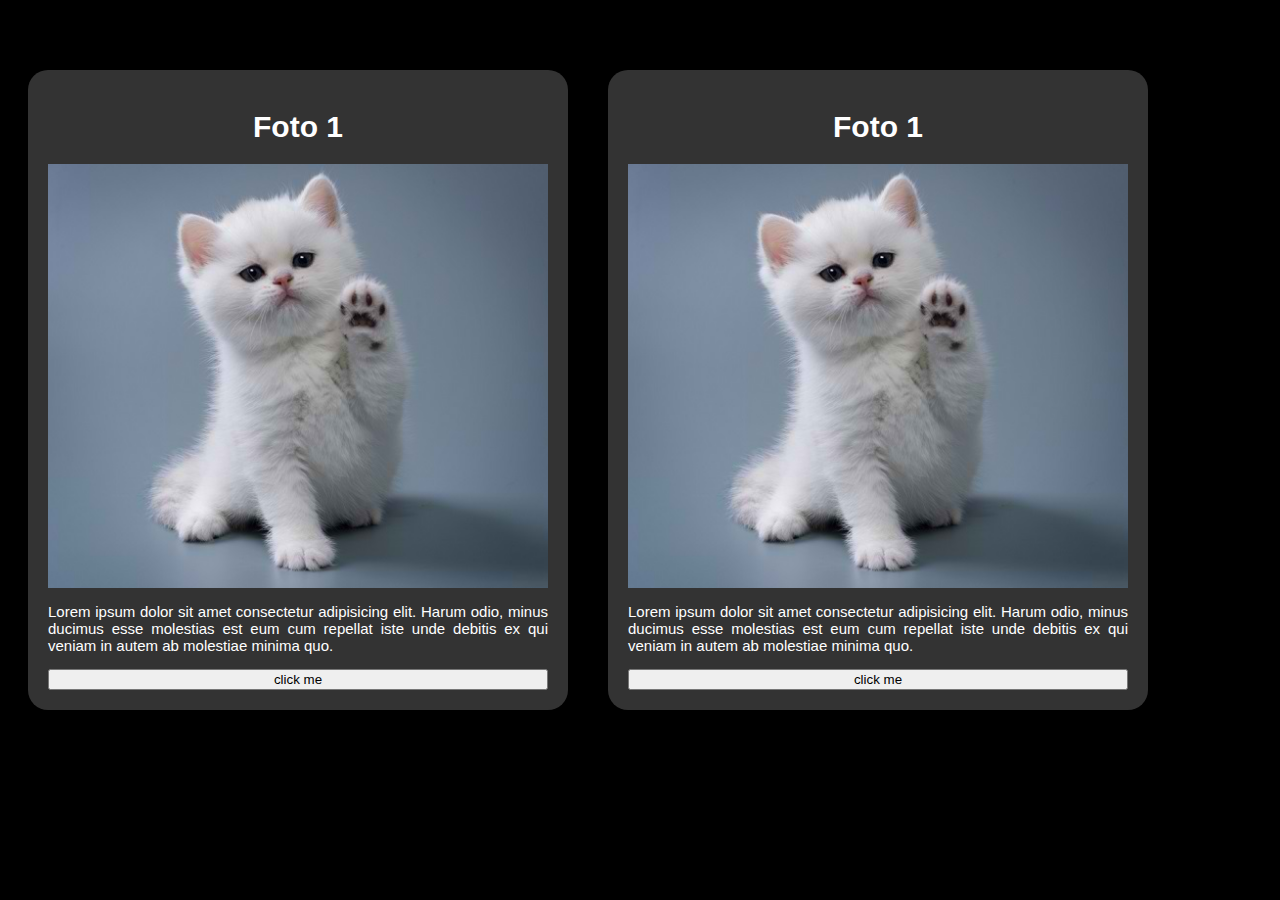
<file: Index.html>
<!DOCTYPE html>
<html lang="en">
<head>
    <meta charset="UTF-8">
    <meta name="viewport" content="width=device-width, initial-scale=1.0">
    <title>Belajar HTML</title>
    <link rel="stylesheet" href="style.css">

</head>
<body>  
<div class="container">
    <div class="card">
        <h1>Foto 1</h1>
        <img src="kucing.jpg" alt="Gambar kucing">
        <p>Lorem ipsum dolor sit amet consectetur adipisicing elit. Harum odio, minus ducimus esse molestias est eum cum repellat iste unde debitis ex qui veniam in autem ab molestiae minima quo.</p>
        <button id="kucingg">click me</button>
    </div>

     <div class="card">
        <h1>Foto 1</h1>
        <img src="kucing.jpg" alt="Gambar kucing">
        <p>Lorem ipsum dolor sit amet consectetur adipisicing elit. Harum odio, minus ducimus esse molestias est eum cum repellat iste unde debitis ex qui veniam in autem ab molestiae minima quo.</p>
        <button id="kucinggg">click me</button>
    </div>
    <script>
    let tombol = document.getElementById("kucingg");
    tombol.addEventListener("click", function(){
        alert("anak aku");
    });
    let tombol1 = document.getElementById("kucinggg")
    tombol1.addEventListener("click", function(){
        alert("ini orang terimut");
    })
</script>
</div>
</body>
</html>
</file>
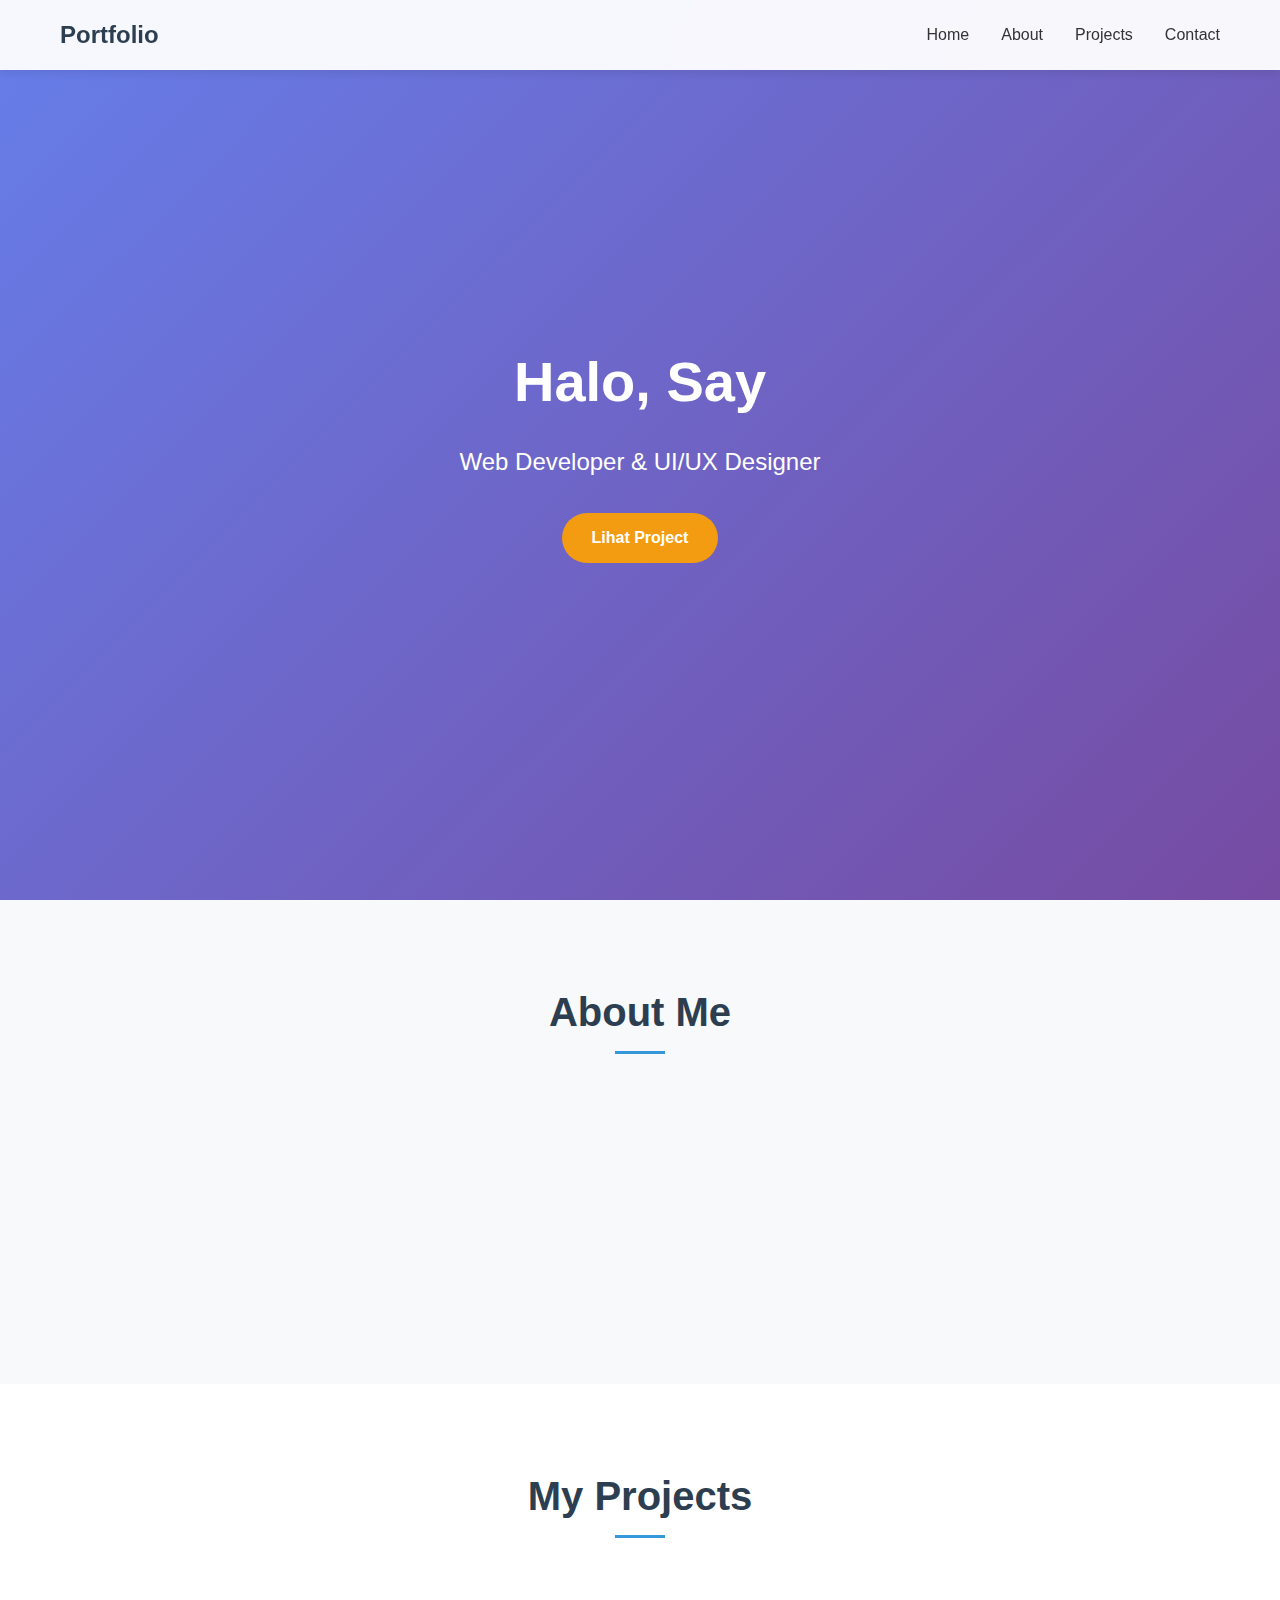
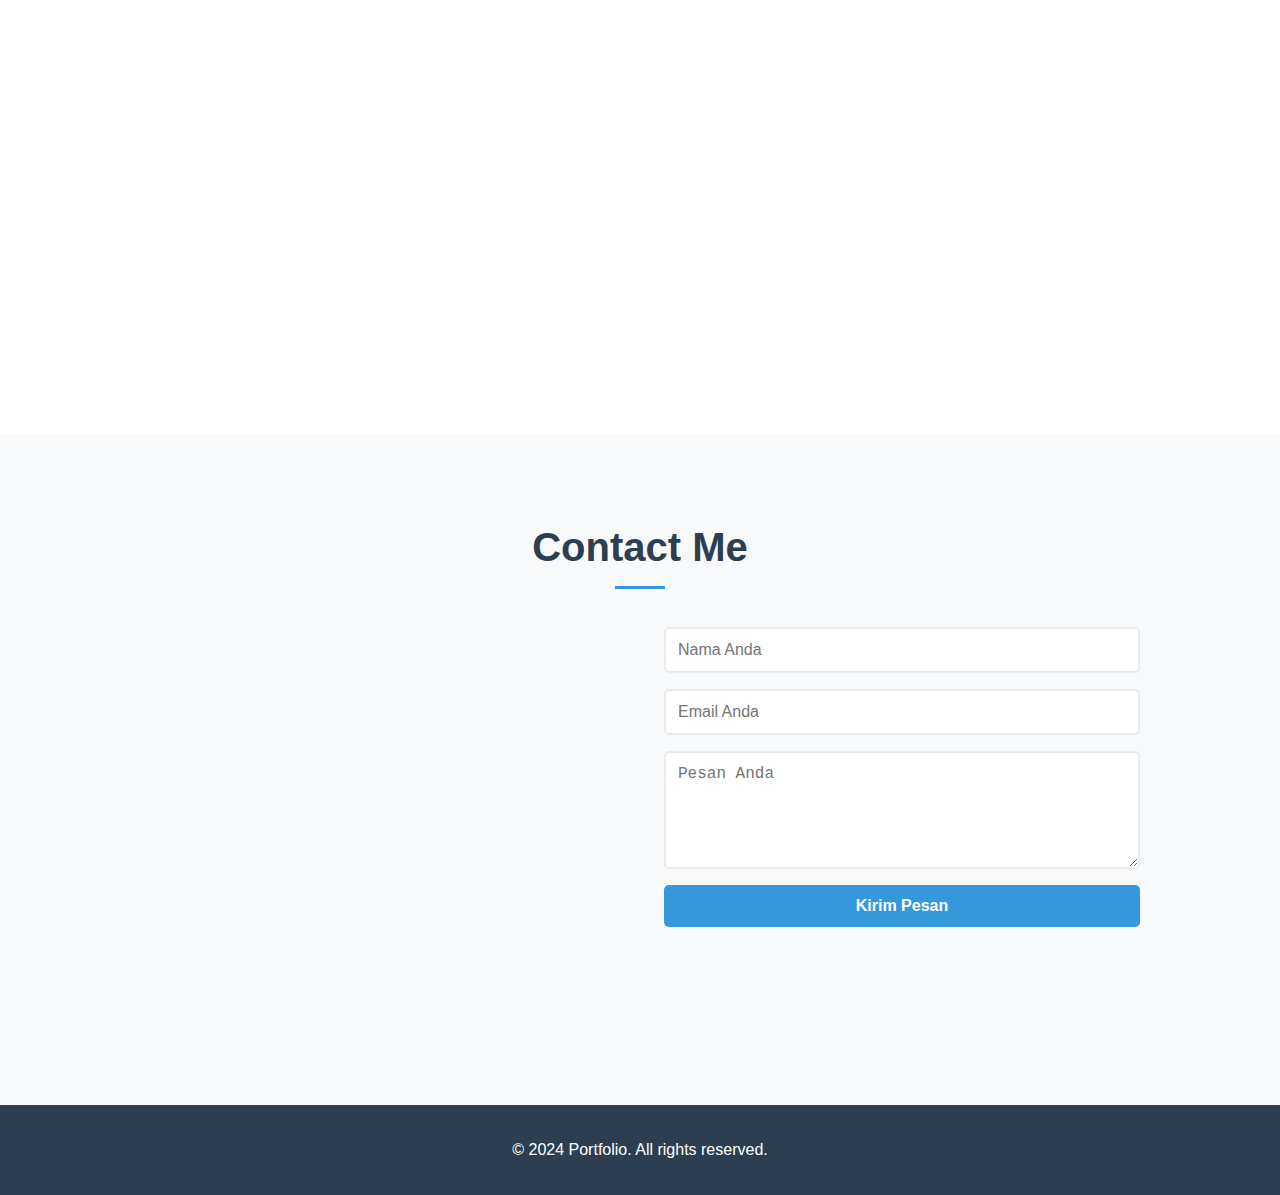
<file: portofolio/index.html>
<!DOCTYPE html>
<html lang="id">
<head>
    <meta charset="UTF-8">
    <meta name="viewport" content="width=device-width, initial-scale=1.0">
    <title>Portfolio -arkam</title>
    <link rel="stylesheet" href="style.css">   
</head>
<body>
    <!-- Navigation -->
    <nav class="navbar">
        <div class="nav-container">
            <div class="nav-logo">
                <a href="#">Portfolio</a>
            </div>
            <ul class="nav-menu">
                <li class="nav-item">
                    <a href="#home" class="nav-link">Home</a>
                </li>
                <li class="nav-item">
                    <a href="#about" class="nav-link">About</a>
                </li>
                <li class="nav-item">
                    <a href="#projects" class="nav-link">Projects</a>
                </li>
                <li class="nav-item">
                    <a href="#contact" class="nav-link">Contact</a>
                </li>
            </ul>
            <div class="nav-toggle" id="mobile-menu">
                <span class="bar"></span>
                <span class="bar"></span>
                <span class="bar"></span>==
            </div>
        </div>
    </nav>

    <!-- Hero Section -->
    <section id="home" class="hero">
        <div class="hero-container">
            <h1 class="hero-title">Halo, Saya <span class="highlight">Fachri Arkam</span></h1>
            <p class="hero-description">Web Developer & UI/UX Designer</p>
            <a href="#projects" class="cta-button">Lihat Project</a>
        </div>
    </section>

    <!-- About Section -->
    <section id="about" class="about">
        <div class="container">
            <h2 class="section-title">About Me</h2>
            <div class="about-content">
                <div class="about-text">
                    <p>Saya adalah seorang web developer yang passionate dalam menciptakan website yang menarik dan fungsional. Dengan pengalaman dalam HTML, CSS, JavaScript, dan framework modern, saya siap membantu mewujudkan ide digital Anda.</p>
                    <div class="skills">
                        <h3>Skills:</h3>
                        <div class="skill-tags">
                            <span class="skill-tag">HTML</span>
                            <span class="skill-tag">CSS</span>
                            <span class="skill-tag">JavaScript</span>
                            <span class="skill-tag">React</span>
                            <span class="skill-tag">Node.js</span>
                            <span class="skill-tag">UI/UX Design</span>
                        </div>
                    </div>
                </div>
            </div>
        </div>
    </section>

    <!-- Projects Section -->
    <section id="projects" class="projects">
        <div class="container">
            <h2 class="section-title">My Projects</h2>
            <div class="projects-grid">
                <div class="project-card">
                    <div class="project-image">
                        <div class="placeholder-image">Project 1</div>
                    </div>
                    <div class="project-content">
                        <h3>E-Commerce Website</h3>
                        <p>Website e-commerce modern dengan fitur lengkap menggunakan React dan Node.js</p>
                        <div class="project-links">
                            <a href="#" class="project-link">Live Demo</a>
                            <a href="#" class="project-link">GitHub</a>
                        </div>
                    </div>
                </div>

                <div class="project-card">
                    <div class="project-image">
                        <div class="placeholder-image">Project 2</div>
                    </div>
                    <div class="project-content">
                        <h3>Landing Page Business</h3>
                        <p>Landing page responsive untuk bisnis dengan design modern dan animasi menarik</p>
                        <div class="project-links">
                            <a href="#" class="project-link">Live Demo</a>
                            <a href="#" class="project-link">GitHub</a>
                        </div>
                    </div>
                </div>

                <div class="project-card">
                    <div class="project-image">
                        <div class="placeholder-image">Project 3</div>
                    </div>
                    <div class="project-content">
                        <h3>Dashboard Admin</h3>
                        <p>Dashboard admin dengan fitur lengkap untuk manajemen data dan analytics</p>
                        <div class="project-links">
                            <a href="#" class="project-link">Live Demo</a>
                            <a href="#" class="project-link">GitHub</a>
                        </div>
                    </div>
                </div>
            </div>
        </div>
    </section>

    <!-- Contact Section -->
    <section id="contact" class="contact">
        <div class="container">
            <h2 class="section-title">Contact Me</h2>
            <div class="contact-content">
                <div class="contact-info">
                    <div class="contact-item">
                        <h3>Email</h3>
                        <p>mujahidatulanisa79@email.com</p>
                    </div>
                    <div class="contact-item">
                        <h3>Phone</h3>
                        <p>+62 856 585 125 78</p>
                    </div>
                    <div class="contact-item">
                        <h3>Location</h3>
                        <p>Jakarta, Indonesia</p>
                    </div>
                </div>
                <form class="contact-form">
                    <input type="text" placeholder="Nama Anda" required>
                    <input type="email" placeholder="Email Anda" required>
                    <textarea placeholder="Pesan Anda" rows="5" required></textarea>
                    <button type="submit">Kirim Pesan</button>
                </form>
            </div>
        </div>
    </section>

    <!-- Footer -->
    <footer class="footer">
        <div class="container">
            <p>&copy; 2024 Portfolio. All rights reserved.</p>
        </div>
    </footer>

    <script src="script.js"></script>
</body>
</html>
</file>
<file: style.css>
body {
    background-color: black;
    color: white;
}
.card {
    background-color: #333;
    color: white;
    padding: 20px;
    margin: 20px;
    width: 500px;
    height: 600px;
    display: flex;
    flex-direction: column;
    border-radius: 20px;
}

.card h1 {
    font-size: 30px;
    font-family: Arial, Helvetica, sans-serif;
    text-align: center;
}

.card img {
    width: 100%;
    height: 100%;
    object-fit: cover;
}

.card p {
    font-size: 15px;
    font-family: Arial, Helvetica, sans-serif;
    text-align: justify;
}

.container{
    display: flex;
    margin-top: 50px ;
}
</file>
<file: portofolio/style.css>
/* Reset dan Base Styles */
* {
    margin: 0;
    padding: 0;
    box-sizing: border-box;
}

body {
    font-family: 'Arial', sans-serif;
    line-height: 1.6;
    color: #333;
    scroll-behavior: smooth;
}

.container {
    max-width: 1200px;
    margin: 0 auto;
    padding: 0 20px;
}

/* Navigation */
.navbar {
    position: fixed;
    top: 0;
    width: 100%;
    background: rgba(255, 255, 255, 0.95);
    backdrop-filter: blur(10px);
    z-index: 1000;
    padding: 1rem 0;
    box-shadow: 0 2px 10px rgba(0, 0, 0, 0.1);
}

.nav-container {
    max-width: 1200px;
    margin: 0 auto;
    padding: 0 20px;
    display: flex;
    justify-content: space-between;
    align-items: center;
}

.nav-logo a {
    font-size: 1.5rem;
    font-weight: bold;
    color: #2c3e50;
    text-decoration: none;
}

.nav-menu {
    display: flex;
    list-style: none;
    gap: 2rem;
}

.nav-link {
    color: #333;
    text-decoration: none;
    font-weight: 500;
    transition: color 0.3s ease;
}

.nav-link:hover {
    color: #3498db;
}

.nav-toggle {
    display: none;
    flex-direction: column;
    cursor: pointer;
}

.bar {
    width: 25px;
    height: 3px;
    background: #333;
    margin: 3px 0;
    transition: 0.3s;
}

/* Hero Section */
.hero {
    height: 100vh;
    background: linear-gradient(135deg, #667eea 0%, #764ba2 100%);
    display: flex;
    align-items: center;
    justify-content: center;
    text-align: center;
    color: white;
}

.hero-container {
    max-width: 800px;
    padding: 0 20px;
}

.hero-title {
    font-size: 3.5rem;
    margin-bottom: 1rem;
    animation: fadeInUp 1s ease;
}

.highlight {
    color: #f39c12;
}

.hero-description {
    font-size: 1.5rem;
    margin-bottom: 2rem;
    animation: fadeInUp 1s ease 0.2s both;
}

.cta-button {
    display: inline-block;
    background: #f39c12;
    color: white;
    padding: 12px 30px;
    text-decoration: none;
    border-radius: 50px;
    font-weight: bold;
    transition: transform 0.3s ease, box-shadow 0.3s ease;
    animation: fadeInUp 1s ease 0.4s both;
}

.cta-button:hover {
    transform: translateY(-2px);
    box-shadow: 0 10px 25px rgba(243, 156, 18, 0.3);
}

/* Sections */
section {
    padding: 80px 0;
}

.section-title {
    text-align: center;
    font-size: 2.5rem;
    margin-bottom: 3rem;
    color: #2c3e50;
    position: relative;
}

.section-title::after {
    content: '';
    position: absolute;
    bottom: -10px;
    left: 50%;
    transform: translateX(-50%);
    width: 50px;
    height: 3px;
    background: #3498db;
}

/* About Section */
.about {
    background: #f8f9fa;
}

.about-text {
    max-width: 800px;
    margin: 0 auto;
    text-align: center;
}

.about-text p {
    font-size: 1.1rem;
    line-height: 1.8;
    margin-bottom: 2rem;
    color: #555;
}

.skills h3 {
    margin-bottom: 1rem;
    color: #2c3e50;
}

.skill-tags {
    display: flex;
    flex-wrap: wrap;
    gap: 10px;
    justify-content: center;
}

.skill-tag {
    background: #3498db;
    color: white;
    padding: 8px 16px;
    border-radius: 20px;
    font-size: 0.9rem;
    font-weight: 500;
}

/* Projects Section */
.projects-grid {
    display: grid;
    grid-template-columns: repeat(auto-fit, minmax(300px, 1fr));
    gap: 2rem;
    margin-top: 2rem;
}

.project-card {
    background: white;
    border-radius: 10px;
    overflow: hidden;
    box-shadow: 0 5px 15px rgba(0, 0, 0, 0.1);
    transition: transform 0.3s ease, box-shadow 0.3s ease;
}

.project-card:hover {
    transform: translateY(-5px);
    box-shadow: 0 15px 30px rgba(0, 0, 0, 0.15);
}

.project-image {
    height: 200px;
    background: #f8f9fa;
    display: flex;
    align-items: center;
    justify-content: center;
}

.placeholder-image {
    color: #999;
    font-size: 1.2rem;
    font-weight: bold;
}

.project-content {
    padding: 1.5rem;
}

.project-content h3 {
    margin-bottom: 0.5rem;
    color: #2c3e50;
}

.project-content p {
    color: #666;
    margin-bottom: 1rem;
    line-height: 1.6;
}

.project-links {
    display: flex;
    gap: 1rem;
}

.project-link {
    color: #3498db;
    text-decoration: none;
    font-weight: 500;
    transition: color 0.3s ease;
}

.project-link:hover {
    color: #2980b9;
}

/* Contact Section */
.contact {
    background: #f8f9fa;
}

.contact-content {
    display: grid;
    grid-template-columns: 1fr 1fr;
    gap: 3rem;
    max-width: 1000px;
    margin: 0 auto;
}

.contact-info {
    display: flex;
    flex-direction: column;
    gap: 2rem;
}

.contact-item {
    text-align: center;
    padding: 1.5rem;
    background: white;
    border-radius: 10px;
    box-shadow: 0 5px 15px rgba(0, 0, 0, 0.1);
}

.contact-item h3 {
    color: #2c3e50;
    margin-bottom: 0.5rem;
}

.contact-item p {
    color: #666;
}

.contact-form {
    display: flex;
    flex-direction: column;
    gap: 1rem;
}

.contact-form input,
.contact-form textarea {
    padding: 12px;
    border: 2px solid #e9ecef;
    border-radius: 5px;
    font-size: 1rem;
    transition: border-color 0.3s ease;
}

.contact-form input:focus,
.contact-form textarea:focus {
    outline: none;
    border-color: #3498db;
}

.contact-form button {
    background: #3498db;
    color: white;
    padding: 12px;
    border: none;
    border-radius: 5px;
    font-size: 1rem;
    font-weight: bold;
    cursor: pointer;
    transition: background 0.3s ease;
}

.contact-form button:hover {
    background: #2980b9;
}

/* Footer */
.footer {
    background: #2c3e50;
    color: white;
    text-align: center;
    padding: 2rem 0;
}

/* Animations */
@keyframes fadeInUp {
    from {
        opacity: 0;
        transform: translateY(30px);
    }
    to {
        opacity: 1;
        transform: translateY(0);
    }
}

/* Mobile Responsive */
@media screen and (max-width: 768px) {
    .nav-menu {
        position: fixed;
        left: -100%;
        top: 70px;
        flex-direction: column;
        background: white;
        width: 100%;
        text-align: center;
        transition: 0.3s;
        box-shadow: 0 10px 27px rgba(0, 0, 0, 0.05);
        padding: 2rem 0;
    }

    .nav-menu.active {
        left: 0;
    }

    .nav-toggle {
        display: flex;
    }

    .nav-toggle.active .bar:nth-child(2) {
        opacity: 0;
    }

    .nav-toggle.active .bar:nth-child(1) {
        transform: translateY(8px) rotate(45deg);
    }

    .nav-toggle.active .bar:nth-child(3) {
        transform: translateY(-8px) rotate(-45deg);
    }

    .hero-title {
        font-size: 2.5rem;
    }

    .hero-description {
        font-size: 1.2rem;
    }

    .contact-content {
        grid-template-columns: 1fr;
        gap: 2rem;
    }

    .skill-tags {
        justify-content: center;
    }

    .projects-grid {
        grid-template-columns: 1fr;
    }
}
</file>
